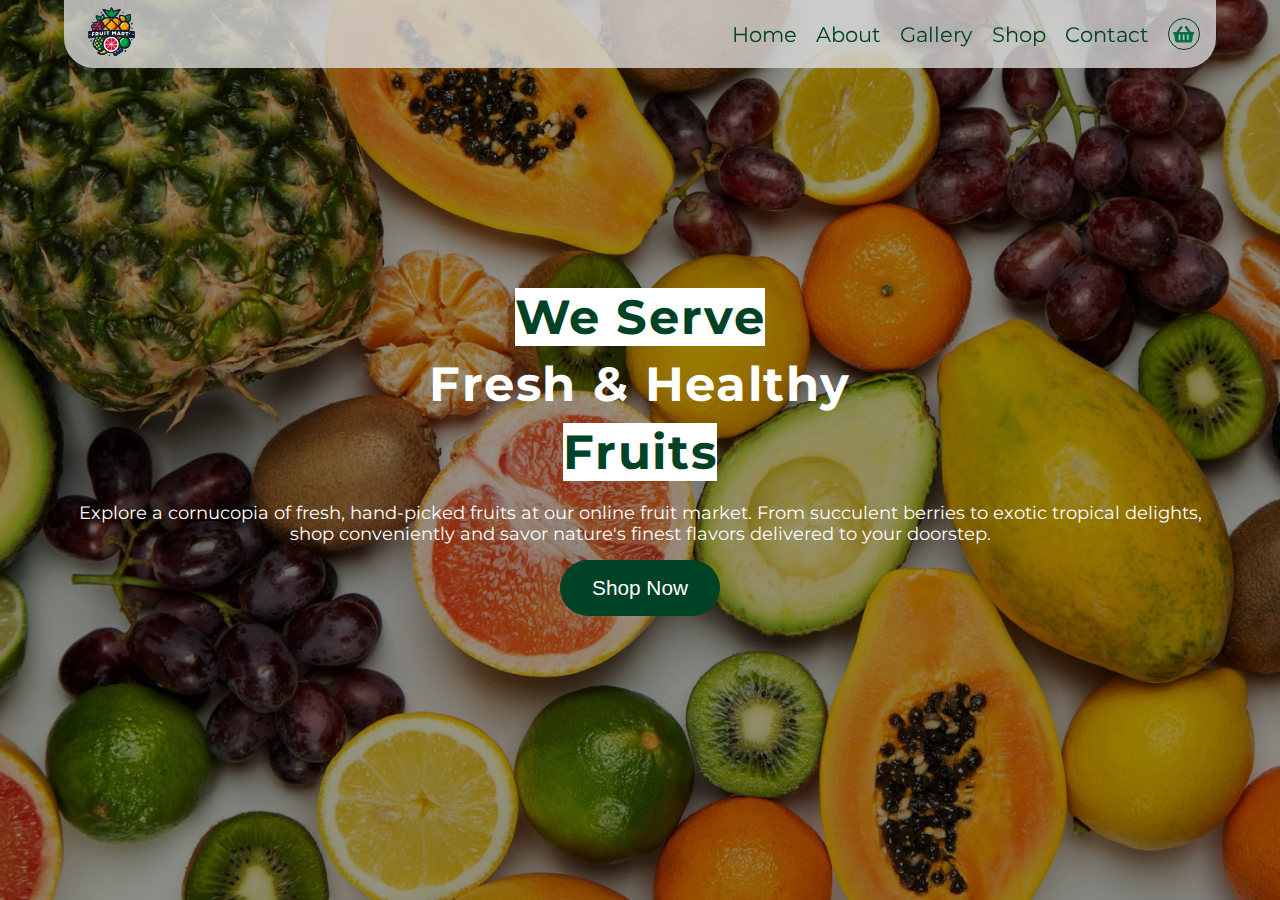
<file: index.html>
<!doctype html>
<html lang="en">

<head>
  <meta charset="UTF-8" />
  <meta name="viewport" content="width=device-width, initial-scale=1.0" />

  <!-- Custome css file Link -->
  <link rel="stylesheet" href="./assets/css/style.css">

  <!-- favicon icon link  -->
  <link rel="shortcut icon" href="./assets/image/logo.png" type="image/png">

  <!-- font Family cdn link -->
  <link rel="preconnect" href="https://fonts.googleapis.com">
  <link rel="preconnect" href="https://fonts.gstatic.com" crossorigin>
  <link href="https://fonts.googleapis.com/css2?family=Montserrat:wght@100;300;400;600;700&display=swap"
    rel="stylesheet">

  <!-- Font-awesome cdn link -->
  <link rel="stylesheet" href="https://cdnjs.cloudflare.com/ajax/libs/font-awesome/6.4.2/css/all.min.css"
    integrity="sha512-z3gLpd7yknf1YoNbCzqRKc4qyor8gaKU1qmn+CShxbuBusANI9QpRohGBreCFkKxLhei6S9CQXFEbbKuqLg0DA=="
    crossorigin="anonymous" referrerpolicy="no-referrer" />
  
  <title>Frut Mart | Welcome To The Wrold Of Fresh Friut</title>
  
</head>

<body>

  <header class="header">

    <a href="./index.html" class="logo">
      <img src="./assets/image/logo.png" width="64" height="64" alt="Friut Mart">
    </a>

    <nav class="primary-nav" data-navbar>

      <ul class="navbar">

        <li class="nav-item">
          <a href="./index.html" class="nav-link">Home</a>
        </li>
        <li class="nav-item">
          <a href="./about.html" class="nav-link">About</a>
        </li>
        <li class="nav-item">
          <a href="./gallery.html" class="nav-link">Gallery</a>
        </li>
        <li class="nav-item">
          <a href="./shop.html" class="nav-link">Shop</a>
        </li>
        <li class="nav-item">
          <a href="./contact.html" class="nav-link">Contact</a>
        </li>
        <li class="shopping-cart">
          <img src="./assets/image/icons/shopping-cart.svg" alt="shopping-cart">
        </li>
      </ul>
    </nav>
    <i id="menu-btn" class="fa-solid fa-bars"></i>
  </header>

  <main class="main">
    <div class="inner">
        <h2>
          <span> We Serve </span> <br/> Fresh & Healthy <br/> <span> Fruits </span>
        </h2>
        <p>
          Explore a cornucopia of fresh, hand-picked fruits  at our online fruit market. From succulent berries to exotic
          tropical delights, shop conveniently and  savor nature's finest flavors delivered to your doorstep.
        </p>
        <button class="btn">
          <a href="./shop.html">
            Shop Now
          </a>
        </button>
    </div>
  </main>

  <script src="./assets/js/main.js"></script>
</body>

</html>
</file>
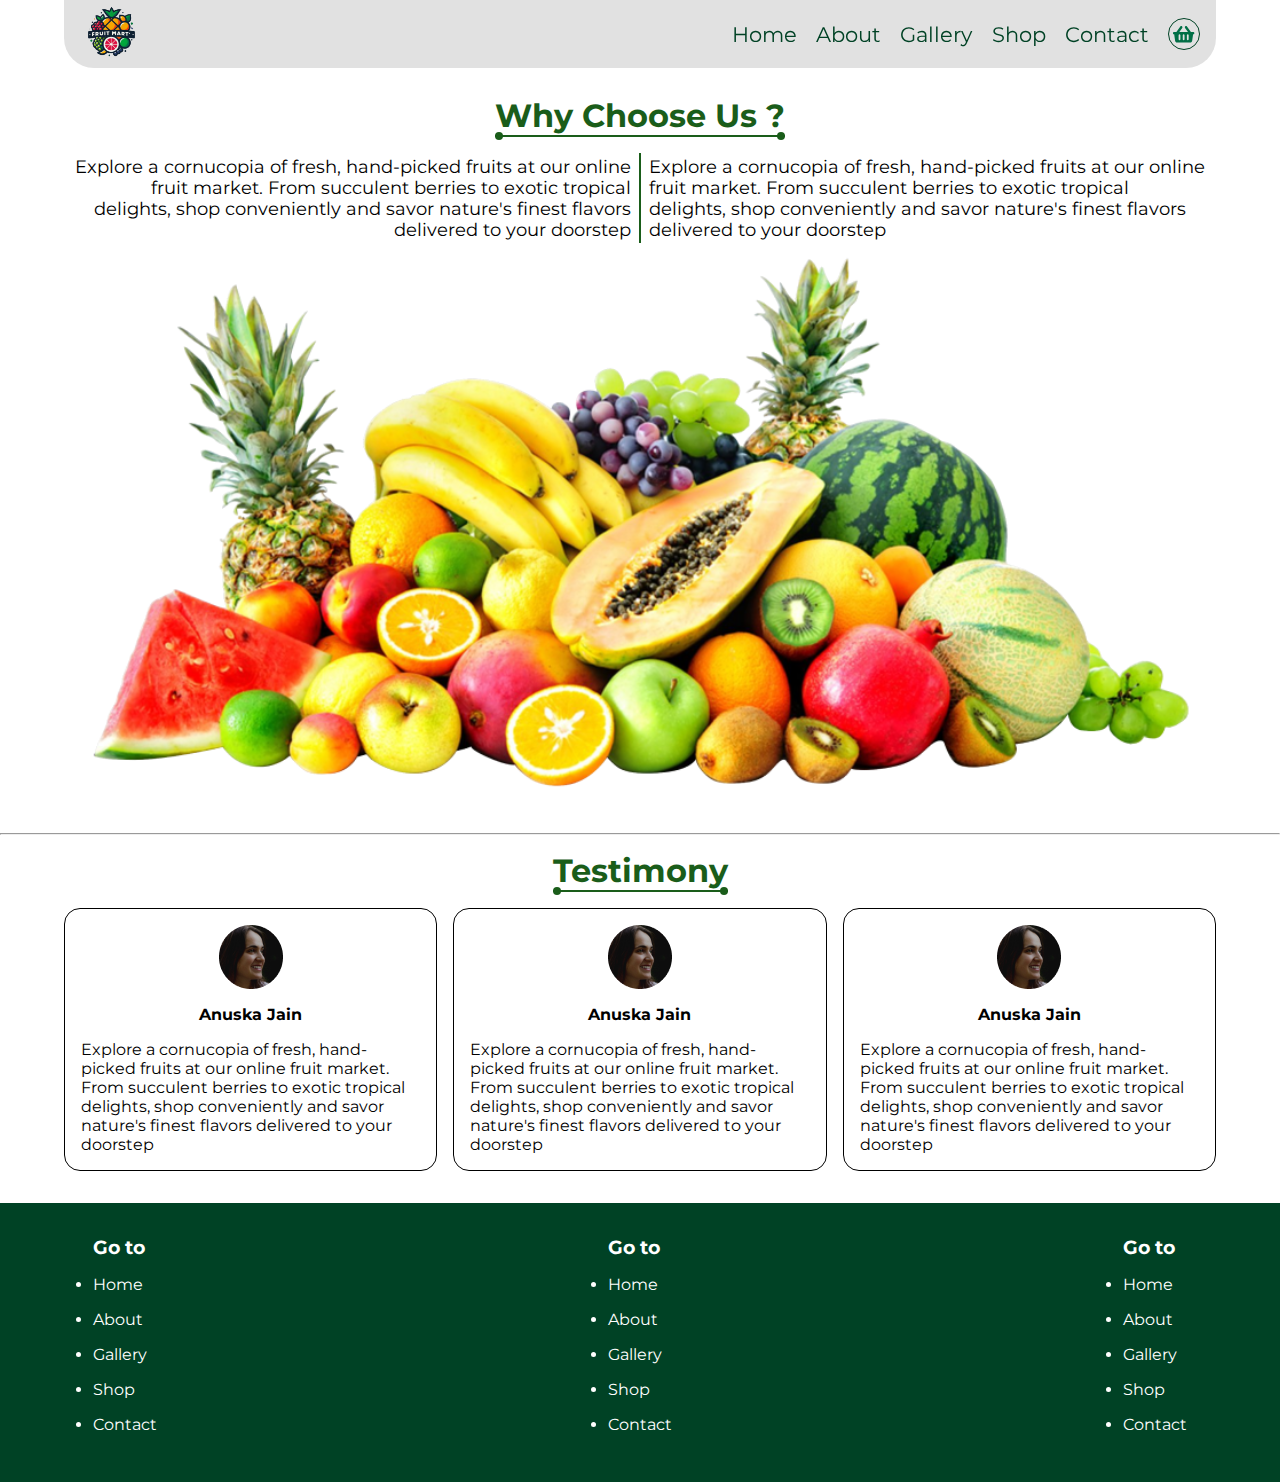
<file: about.html>
<!doctype html>
<html lang="en">

<head>
  <meta charset="UTF-8" />
  <meta name="viewport" content="width=device-width, initial-scale=1.0" />

  <!-- Custome css file Link -->
  <link rel="stylesheet" href="./assets/css/style.css">

  <!-- favicon icon link  -->
  <link rel="shortcut icon" href="./assets/image/logo.png" type="image/png">

  <!-- font Family cdn link -->
  <link rel="preconnect" href="https://fonts.googleapis.com">
  <link rel="preconnect" href="https://fonts.gstatic.com" crossorigin>
  <link href="https://fonts.googleapis.com/css2?family=Montserrat:wght@100;300;400;600;700&display=swap"
    rel="stylesheet">

  <!-- Font-awesome cdn link -->
  <link rel="stylesheet" href="https://cdnjs.cloudflare.com/ajax/libs/font-awesome/6.4.2/css/all.min.css"
    integrity="sha512-z3gLpd7yknf1YoNbCzqRKc4qyor8gaKU1qmn+CShxbuBusANI9QpRohGBreCFkKxLhei6S9CQXFEbbKuqLg0DA=="
    crossorigin="anonymous" referrerpolicy="no-referrer" />

  <title>Frut Mart | Welcome To The Wrold Of Fresh Friut</title>
</head>

<body>

  <header class="header">

    <a href="./index.html" class="logo">
      <img src="./assets/image/logo.png" width="64" height="64" alt="Friut Mart">
    </a>

    <nav class="primary-nav" data-navbar>

      <ul class="navbar">

        <li class="nav-item">
          <a href="./index.html" class="nav-link">Home</a>
        </li>
        <li class="nav-item">
          <a href="./about.html" class="nav-link">About</a>
        </li>
        <li class="nav-item">
          <a href="./gallery.html" class="nav-link">Gallery</a>
        </li>
        <li class="nav-item">
          <a href="./shop.html" class="nav-link">Shop</a>
        </li>
        <li class="nav-item">
          <a href="./contact.html" class="nav-link">Contact</a>
        </li>
        <li class="shopping-cart">
          <img src="./assets/image/icons/shopping-cart.svg" alt="shopping-cart">
        </li>
      </ul>
    </nav>
    <i id="menu-btn" class="fa-solid fa-bars"></i>
  </header>

  <section class="about">
    <div class="about-inner">

      <h3 class="page-title">
        Why Choose Us ?
        <div class="line"></div>
      </h3>

      <div class="about-text">

        <p class="left">
          Explore a cornucopia of fresh, hand-picked fruits at our online fruit market. From succulent berries to exotic
          tropical delights, shop conveniently and savor nature's finest flavors delivered to your doorstep
        </p>
        <p class="right">
          Explore a cornucopia of fresh, hand-picked fruits at our online fruit market. From succulent berries to exotic
          tropical delights, shop conveniently and savor nature's finest flavors delivered to your doorstep
        </p>

      </div>

      <img src="./assets/image/about/about-image.png" alt="fruits and vegetibles" class="about-img">

    </div>
  </section>

  <hr>

  <section class="testimony">
    <div class="testimony-inner">

      <h3 class="page-title">
        Testimony
        <div class="line"></div>
      </h3>
      
      <div class="testimony-cards">

        <div class="card">
          <img src="./assets/image/about/t-1.png" alt="" class="card-img">
          <h4>Anuska Jain</h4>
          <p>Explore a cornucopia of fresh, hand-picked fruits at our online fruit market. From succulent berries to
            exotic tropical delights, shop conveniently and savor nature's finest flavors delivered to your doorstep
          </p>
        </div>

        <div class="card">
          <img src="./assets/image/about/t-1.png" alt="" class="card-img">
          <h4>Anuska Jain</h4>
          <p>Explore a cornucopia of fresh, hand-picked fruits at our online fruit market. From succulent berries to
            exotic tropical delights, shop conveniently and savor nature's finest flavors delivered to your doorstep
          </p>
        </div>

        <div class="card">
          <img src="./assets/image/about/t-1.png" alt="" class="card-img">
          <h4>Anuska Jain</h4>
          <p>Explore a cornucopia of fresh, hand-picked fruits at our online fruit market. From succulent berries to
            exotic tropical delights, shop conveniently and savor nature's finest flavors delivered to your doorstep
          </p>
        </div>

      </div>

    </div>
  </section>
  <footer class="footer">

    <section class="footer-inner">

      <div class="list">
        <h4 class="list-title">
          Go to
        </h4>
        <ul>

          <li>
            <a href="./index.html">Home</a>
          </li>
          <li>
            <a href="./about.html">About</a>
          </li>
          <li>
            <a href="./gallery.html">Gallery</a>
          </li>
          <li>
            <a href="./shop.html">Shop</a>
          </li>
          <li>
            <a href="./contact.html">Contact</a>
          </li>

        </ul>

      </div>
      <div class="list">
        <h4 class="list-title">
          Go to
        </h4>
        <ul>

          <li>
            <a href="./index.html">Home</a>
          </li>
          <li>
            <a href="./about.html">About</a>
          </li>
          <li>
            <a href="./gallery.html">Gallery</a>
          </li>
          <li>
            <a href="./shop.html">Shop</a>
          </li>
          <li>
            <a href="./contact.html">Contact</a>
          </li>

        </ul>

      </div>
      <div class="list">
        <h4 class="list-title">
          Go to
        </h4>
        <ul>

          <li>
            <a href="./index.html">Home</a>
          </li>
          <li>
            <a href="./about.html">About</a>
          </li>
          <li>
            <a href="./gallery.html">Gallery</a>
          </li>
          <li>
            <a href="./shop.html">Shop</a>
          </li>
          <li>
            <a href="./contact.html">Contact</a>
          </li>

        </ul>

      </div>

    </section>

  </footer>



  <script src="./assets/js/main.js"></script>
</body>

</html>
</file>
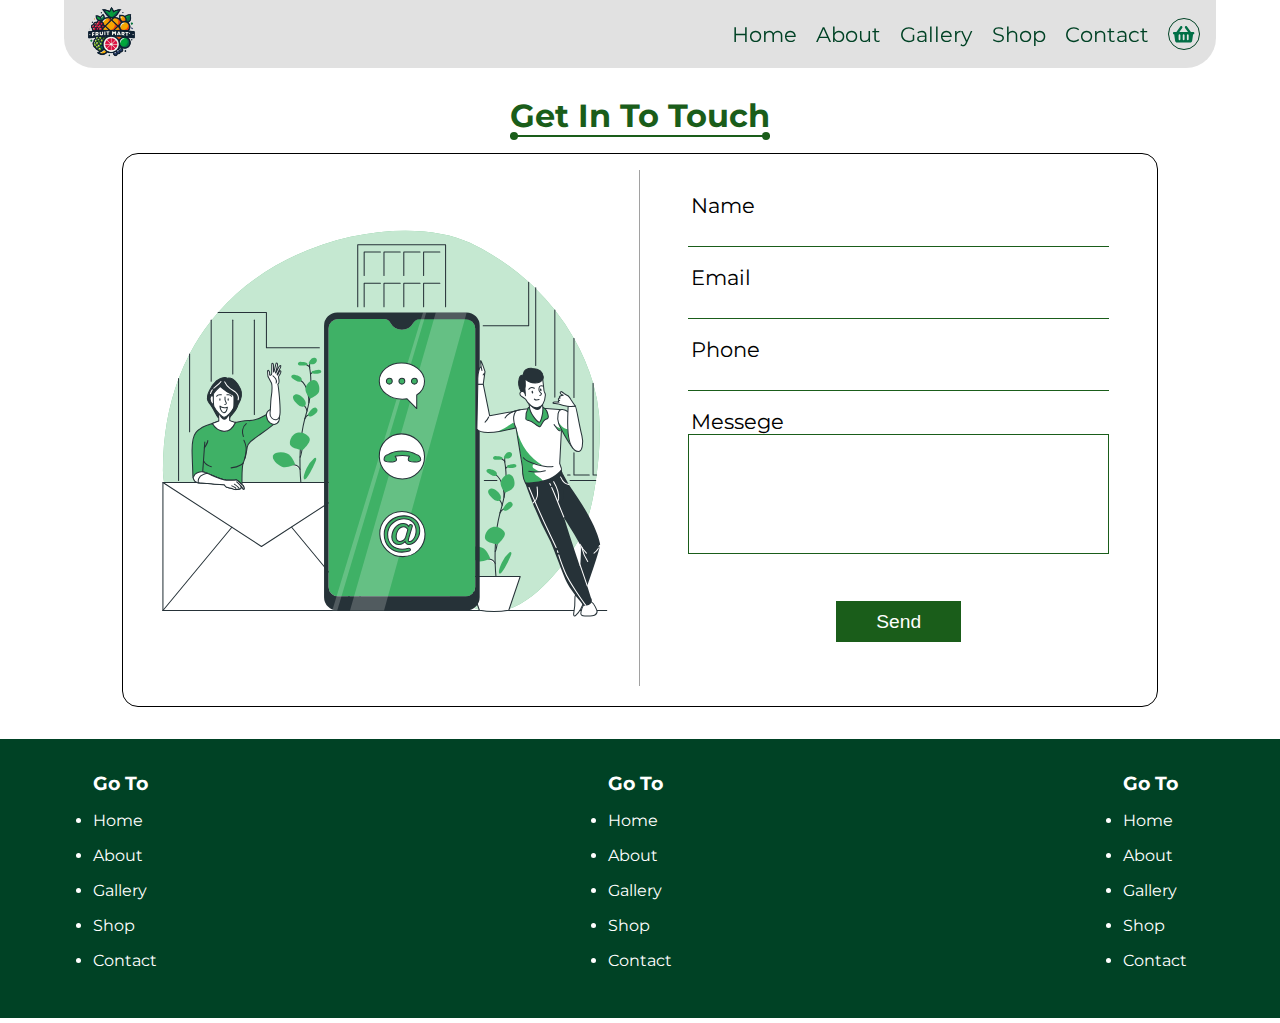
<file: contact.html>
<!doctype html>
<html lang="en">

<head>
  <meta charset="UTF-8" />
  <meta name="viewport" content="width=device-width, initial-scale=1.0" />

  <!-- Custome css file Link -->
  <link rel="stylesheet" href="./assets/css/style.css">

  <!-- favicon icon link  -->
  <link rel="shortcut icon" href="./assets/image/logo.png" type="image/png">

  <!-- font Family cdn link -->
  <link rel="preconnect" href="https://fonts.googleapis.com">
  <link rel="preconnect" href="https://fonts.gstatic.com" crossorigin>
  <link href="https://fonts.googleapis.com/css2?family=Montserrat:wght@100;300;400;600;700&display=swap"
    rel="stylesheet">

  <!-- Font-awesome cdn link -->
  <link rel="stylesheet" href="https://cdnjs.cloudflare.com/ajax/libs/font-awesome/6.4.2/css/all.min.css"
    integrity="sha512-z3gLpd7yknf1YoNbCzqRKc4qyor8gaKU1qmn+CShxbuBusANI9QpRohGBreCFkKxLhei6S9CQXFEbbKuqLg0DA=="
    crossorigin="anonymous" referrerpolicy="no-referrer" />

  <title>Frut Mart | Welcome To The Wrold Of Fresh Friut</title>
</head>

<body>

  <header class="header">

    <a href="./index.html" class="logo">
      <img src="./assets/image/logo.png" width="64" height="64" alt="Friut Mart">
    </a>

    <nav class="primary-nav" data-navbar>

      <ul class="navbar">

        <li class="nav-item">
          <a href="./index.html" class="nav-link">Home</a>
        </li>
        <li class="nav-item">
          <a href="./about.html" class="nav-link">About</a>
        </li>
        <li class="nav-item">
          <a href="./gallery.html" class="nav-link">Gallery</a>
        </li>
        <li class="nav-item">
          <a href="./shop.html" class="nav-link">Shop</a>
        </li>
        <li class="nav-item">
          <a href="./contact.html" class="nav-link">Contact</a>
        </li>
        <li class="shopping-cart">
          <img src="./assets/image/icons/shopping-cart.svg" alt="shopping-cart">
        </li>
      </ul>
    </nav>
    <i id="menu-btn" class="fa-solid fa-bars"></i>
  </header>

  <section class="contact">

    <div class="contact-inner">

        <h3 class="page-title">
            Get In To Touch
            <div class="line"></div>
        </h3>

        <div class="contact-form">

          <div class="contact-image">
            <img src="./assets/image/contact-image.svg" alt="fruits">
          </div>

          <form action="" class="form">

            <div class="form-input">
              <input type="text" name="name" id="name" >
              <label for="name">Name</label>
            </div>

            <div class="form-input">
              <input type="text" name="email" id="email" >
              <label for="email">Email</label>
            </div>

            <div class="form-input">
              <input type="tel" name="phone" id="phone" >
              <label for="phone">Phone</label>
            </div>

            <div class="form-input">
              <textarea name="messege" id="messege" rows="6"></textarea>
              <label for="messege">Messege</label>
            </div>
            <input class="submit-btn" type="submit" value="Send">
          </form>

        </div>

    </div>
  </section>
  <footer class="footer">

    <section class="footer-inner">

      <div class="list">
        <h4 class="list-title">
          Go To
        </h4>
        <ul>

          <li>
            <a href="./index.html">Home</a>
          </li>
          <li>
            <a href="./about.html">About</a>
          </li>
          <li>
            <a href="./gallery.html">Gallery</a>
          </li>
          <li>
            <a href="./shop.html">Shop</a>
          </li>
          <li>
            <a href="./contact.html">Contact</a>
          </li>

        </ul>

      </div>
      <div class="list">
        <h4 class="list-title">
          Go To
        </h4>
        <ul>

          <li>
            <a href="./index.html">Home</a>
          </li>
          <li>
            <a href="./about.html">About</a>
          </li>
          <li>
            <a href="./gallery.html">Gallery</a>
          </li>
          <li>
            <a href="./shop.html">Shop</a>
          </li>
          <li>
            <a href="./contact.html">Contact</a>
          </li>

        </ul>

      </div>
      <div class="list">
        <h4 class="list-title">
          Go To
        </h4>
        <ul>

          <li>
            <a href="./index.html">Home</a>
          </li>
          <li>
            <a href="./about.html">About</a>
          </li>
          <li>
            <a href="./gallery.html">Gallery</a>
          </li>
          <li>
            <a href="./shop.html">Shop</a>
          </li>
          <li>
            <a href="./contact.html">Contact</a>
          </li>

        </ul>

      </div>

    </section>

  </footer>



  <script src="./assets/js/main.js"></script>
</body>

</html>
</file>
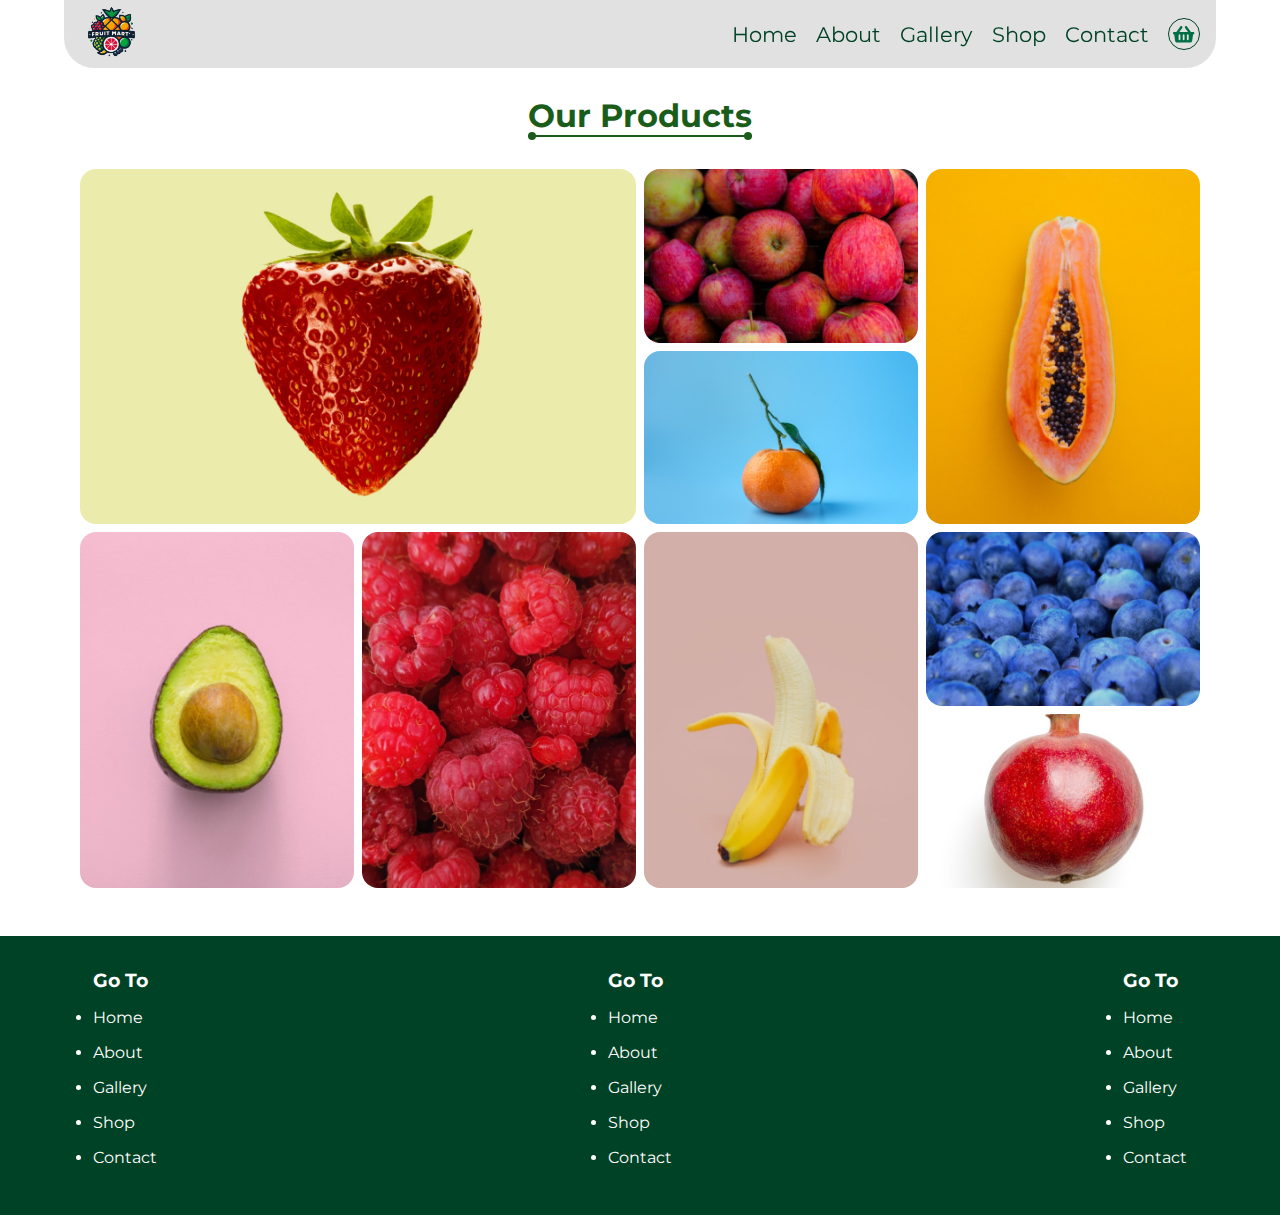
<file: gallery.html>
<!doctype html>
<html lang="en">

<head>
  <meta charset="UTF-8" />
  <meta name="viewport" content="width=device-width, initial-scale=1.0" />

  <!-- Custome css file Link -->
  <link rel="stylesheet" href="./assets/css/style.css">

  <!-- favicon icon link  -->
  <link rel="shortcut icon" href="./assets/image/logo.png" type="image/png">

  <!-- font Family cdn link -->
  <link rel="preconnect" href="https://fonts.googleapis.com">
  <link rel="preconnect" href="https://fonts.gstatic.com" crossorigin>
  <link href="https://fonts.googleapis.com/css2?family=Montserrat:wght@100;300;400;600;700&display=swap"
    rel="stylesheet">

  <!-- Font-awesome cdn link -->
  <link rel="stylesheet" href="https://cdnjs.cloudflare.com/ajax/libs/font-awesome/6.4.2/css/all.min.css"
    integrity="sha512-z3gLpd7yknf1YoNbCzqRKc4qyor8gaKU1qmn+CShxbuBusANI9QpRohGBreCFkKxLhei6S9CQXFEbbKuqLg0DA=="
    crossorigin="anonymous" referrerpolicy="no-referrer" />

  <title>Frut Mart | Welcome To The Wrold Of Fresh Friut</title>
</head>

<body>

  <header class="header">

    <a href="./index.html" class="logo">
      <img src="./assets/image/logo.png" width="64" height="64" alt="Friut Mart">
    </a>

    <nav class="primary-nav" data-navbar>

      <ul class="navbar">

        <li class="nav-item">
          <a href="./index.html" class="nav-link">Home</a>
        </li>
        <li class="nav-item">
          <a href="./about.html" class="nav-link">About</a>
        </li>
        <li class="nav-item">
          <a href="./gallery.html" class="nav-link">Gallery</a>
        </li>
        <li class="nav-item">
          <a href="./shop.html" class="nav-link">Shop</a>
        </li>
        <li class="nav-item">
          <a href="./contact.html" class="nav-link">Contact</a>
        </li>
        <li class="shopping-cart">
          <img src="./assets/image/icons/shopping-cart.svg" alt="shopping-cart">
        </li>
      </ul>
    </nav>
    <i id="menu-btn" class="fa-solid fa-bars"></i>
  </header>

  <section class="gallery">
    <div class="gallery-inner">
        <h3 class="page-title">
            Our Products  
            <div class="line"></div>
        </h3>
        <div class="grid">

            <div class="grid-items item-1">
              <img src="./assets/image/products/1-starybarry.png" alt="">
            </div>

            <div class="grid-items item-2">
              <img src="./assets/image/products/2-orange.png" alt="">
            </div>

            <div class="grid-items item-3">
              <img src="./assets/image/products/3-apple.png" alt="">
            </div>

            <div class="grid-items item-4">
              <img src="./assets/image/products/4-papaya.png" alt="">
            </div>

            <div class="grid-items item-5">
              <img src="./assets/image/products/5-awacaro.png" alt="">
            </div>

            <div class="grid-items item-6">
              <img src="./assets/image/products/6-barry.png" alt="">
            </div>

            <div class="grid-items item-7">
              <img src="./assets/image/products/7-banana.png" alt="">
            </div>

            <div class="grid-items item-8">
              <img src="./assets/image/products/8-bluebarry.png" alt="">
            </div>

            <div class="grid-items item-9">
              <img src="./assets/image/products/9-pomogranate.png" alt="">
            </div>
        </div>
    </div>
  </section>
  <footer class="footer">

    <section class="footer-inner">

      <div class="list">
        <h4 class="list-title">
          Go To
        </h4>
        <ul>

          <li>
            <a href="./index.html">Home</a>
          </li>
          <li>
            <a href="./about.html">About</a>
          </li>
          <li>
            <a href="./gallery.html">Gallery</a>
          </li>
          <li>
            <a href="./shop.html">Shop</a>
          </li>
          <li>
            <a href="./contact.html">Contact</a>
          </li>

        </ul>

      </div>
      <div class="list">
        <h4 class="list-title">
          Go To
        </h4>
        <ul>

          <li>
            <a href="./index.html">Home</a>
          </li>
          <li>
            <a href="./about.html">About</a>
          </li>
          <li>
            <a href="./gallery.html">Gallery</a>
          </li>
          <li>
            <a href="./shop.html">Shop</a>
          </li>
          <li>
            <a href="./contact.html">Contact</a>
          </li>

        </ul>

      </div>
      <div class="list">
        <h4 class="list-title">
          Go To
        </h4>
        <ul>

          <li>
            <a href="./index.html">Home</a>
          </li>
          <li>
            <a href="./about.html">About</a>
          </li>
          <li>
            <a href="./gallery.html">Gallery</a>
          </li>
          <li>
            <a href="./shop.html">Shop</a>
          </li>
          <li>
            <a href="./contact.html">Contact</a>
          </li>

        </ul>

      </div>

    </section>

  </footer>



  <script src="./assets/js/main.js"></script>
</body>

</html>
</file>
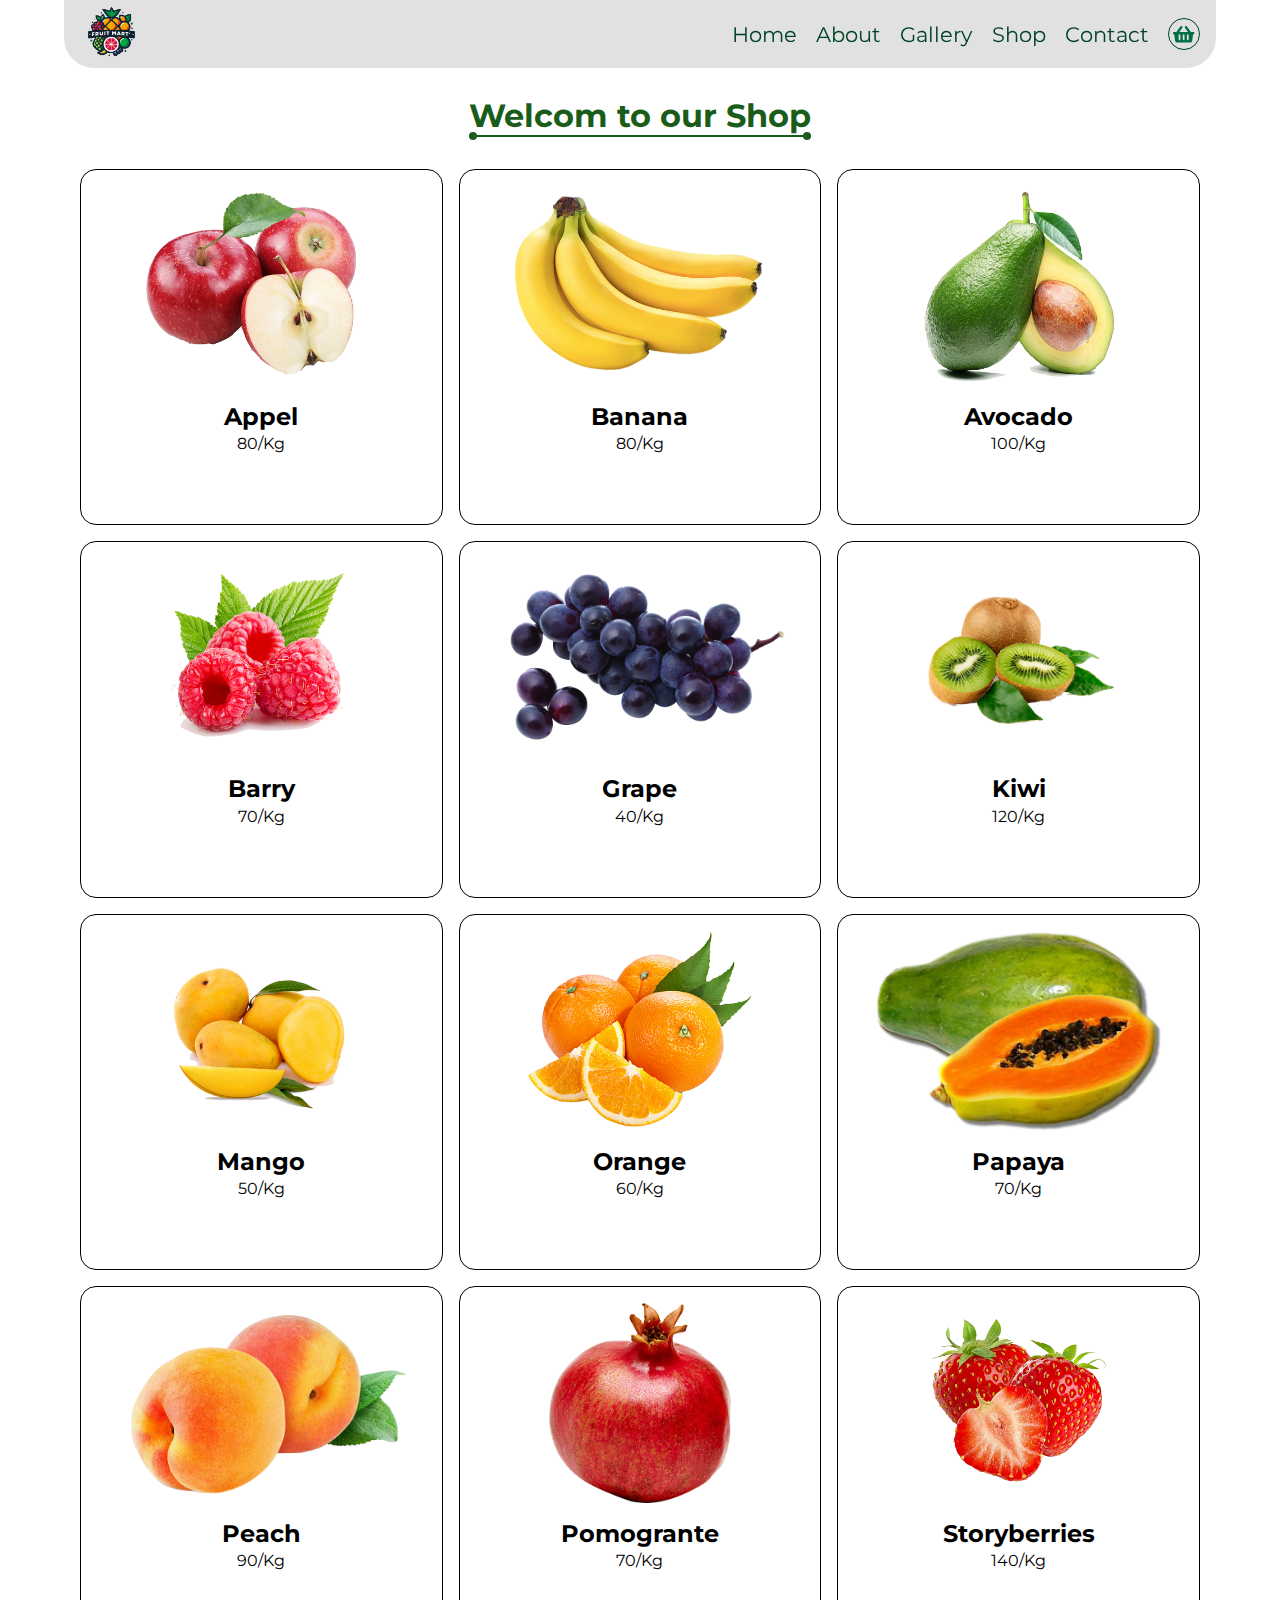
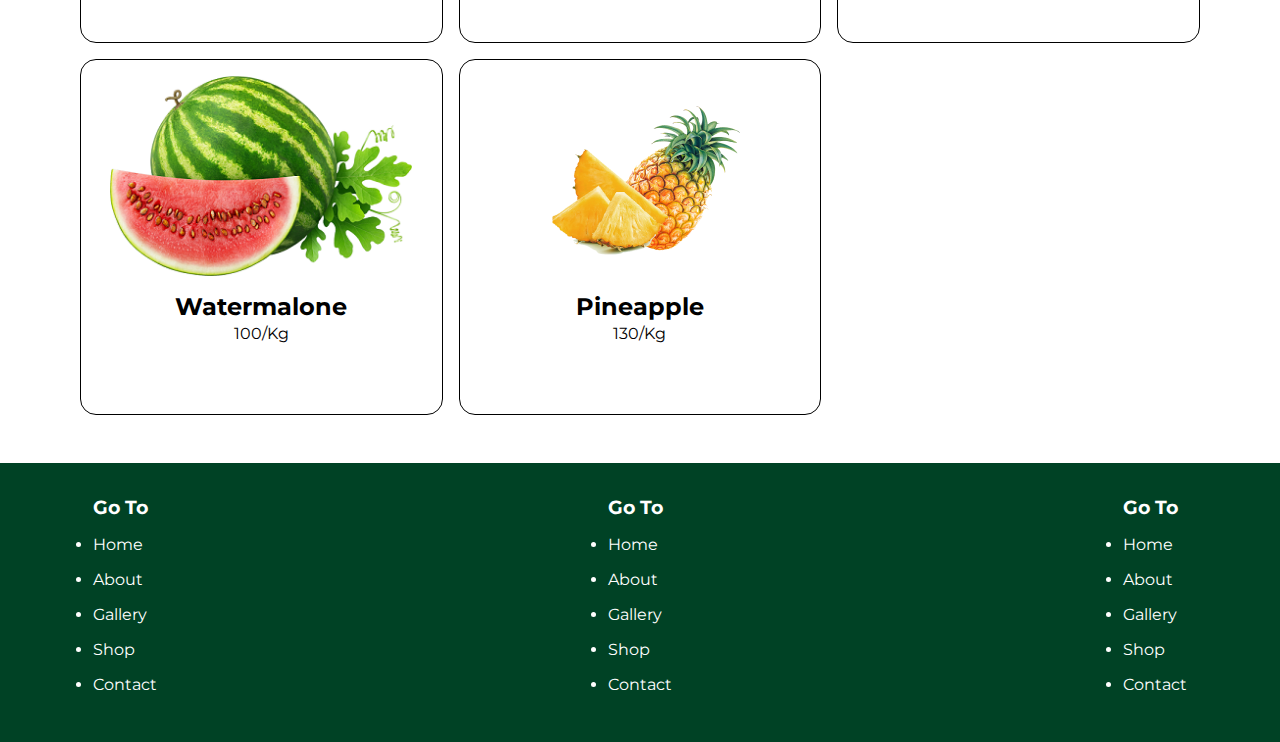
<file: shop.html>
<!doctype html>
<html lang="en">

<head>
  <meta charset="UTF-8" />
  <meta name="viewport" content="width=device-width, initial-scale=1.0" />

  <!-- Custome css file Link -->
  <link rel="stylesheet" href="./assets/css/style.css">

  <!-- favicon icon link  -->
  <link rel="shortcut icon" href="./assets/image/logo.png" type="image/png">

  <!-- font Family cdn link -->
  <link rel="preconnect" href="https://fonts.googleapis.com">
  <link rel="preconnect" href="https://fonts.gstatic.com" crossorigin>
  <link href="https://fonts.googleapis.com/css2?family=Montserrat:wght@100;300;400;600;700&display=swap"
    rel="stylesheet">

  <!-- Font-awesome cdn link -->
  <link rel="stylesheet" href="https://cdnjs.cloudflare.com/ajax/libs/font-awesome/6.4.2/css/all.min.css"
    integrity="sha512-z3gLpd7yknf1YoNbCzqRKc4qyor8gaKU1qmn+CShxbuBusANI9QpRohGBreCFkKxLhei6S9CQXFEbbKuqLg0DA=="
    crossorigin="anonymous" referrerpolicy="no-referrer" />

  <title>Frut Mart | Welcome To The Wrold Of Fresh Friut</title>
</head>

<body>

  <header class="header">

    <a href="./index.html" class="logo">
      <img src="./assets/image/logo.png" width="64" height="64" alt="Friut Mart">
    </a>

    <nav class="primary-nav" data-navbar>

      <ul class="navbar">

        <li class="nav-item">
          <a href="./index.html" class="nav-link">Home</a>
        </li>
        <li class="nav-item">
          <a href="./about.html" class="nav-link">About</a>
        </li>
        <li class="nav-item">
          <a href="./gallery.html" class="nav-link">Gallery</a>
        </li>
        <li class="nav-item">
          <a href="./shop.html" class="nav-link">Shop</a>
        </li>
        <li class="nav-item">
          <a href="./contact.html" class="nav-link">Contact</a>
        </li>
        <li class="shopping-cart">
          <img src="./assets/image/icons/shopping-cart.svg" alt="shopping-cart">
        </li>
      </ul>
    </nav>
    <i id="menu-btn" class="fa-solid fa-bars"></i>
  </header>

  <section class="shop">

    <div class="shop-inner">

      <h3 class="page-title">
        Welcom to our Shop
        <div class="line"></div>
      </h3>

      <div class="products-grid" id="productsPage">
        <!--  -->
      </div>

    </div>
  </section>
    <footer class="footer">

      <section class="footer-inner">

        <div class="list">
          <h4 class="list-title">
            Go To
          </h4>
          <ul>

            <li>
              <a href="./index.html">Home</a>
            </li>
            <li>
              <a href="./about.html">About</a>
            </li>
            <li>
              <a href="./gallery.html">Gallery</a>
            </li>
            <li>
              <a href="./shop.html">Shop</a>
            </li>
            <li>
              <a href="./contact.html">Contact</a>
            </li>

          </ul>

        </div>
        <div class="list">
          <h4 class="list-title">
            Go To
          </h4>
          <ul>

            <li>
              <a href="./index.html">Home</a>
            </li>
            <li>
              <a href="./about.html">About</a>
            </li>
            <li>
              <a href="./gallery.html">Gallery</a>
            </li>
            <li>
              <a href="./shop.html">Shop</a>
            </li>
            <li>
              <a href="./contact.html">Contact</a>
            </li>

          </ul>

        </div>
        <div class="list">
          <h4 class="list-title">
            Go To
          </h4>
          <ul>

            <li>
              <a href="./index.html">Home</a>
            </li>
            <li>
              <a href="./about.html">About</a>
            </li>
            <li>
              <a href="./gallery.html">Gallery</a>
            </li>
            <li>
              <a href="./shop.html">Shop</a>
            </li>
            <li>
              <a href="./contact.html">Contact</a>
            </li>

          </ul>

        </div>

      </section>

    </footer>


  
  <script src="./assets/js/main.js"></script>
  <script src="./assets/js/shop.js"></script>
</body>

</html>
</file>
<file: assets/css/style.css>
* {
  margin: 0;
  padding: 0;
  box-sizing: border-box;
  outline: none;
}

a {
  text-decoration: none;
  color: inherit;
}

button {
  cursor: pointer;
}

main,
i {
  display: block;
}

.btn {
  padding: 1rem 2rem;
  border-radius: 10rem;
  border: none;
  color: #ffffff;
  font-size: 1.3rem;
  background: #004225;
}
.btn:hover {
  background-color: #1A5D1A;
}

section {
  position: relative;
  width: 90%;
  margin: 0 auto;
}

.page-title {
  color: #1A5D1A;
  font-size: 2rem;
  width: -moz-max-content;
  width: max-content;
  margin-block: 1rem;
}
.page-title .line {
  background-color: #1A5D1A;
  height: 2px;
  position: relative;
}
.page-title .line::after {
  content: "";
  position: absolute;
  left: 0;
  bottom: -3px;
  height: 8px;
  width: 8px;
  border-radius: 8px;
  background-color: #1A5D1A;
}
.page-title .line::before {
  content: "";
  position: absolute;
  right: 0;
  bottom: -3px;
  height: 8px;
  width: 8px;
  border-radius: 8px;
  background-color: #1A5D1A;
}

html {
  font: inherit;
  font-family: "Montserrat", sans-serif;
}
@media (max-width: 768px) {
  html {
    font-size: 90%;
  }
}
@media (max-width: 576px) {
  html {
    font-size: 80%;
  }
}

.header {
  position: fixed;
  z-index: 10;
  top: 0;
  left: 50%;
  transform: translateX(-50%);
  width: 90%;
  display: flex;
  align-items: center;
  justify-content: space-between;
  padding-inline: 1rem;
  border-radius: 0px 0px 30px 30px;
  background: rgba(217, 217, 217, 0.8);
  transition: 0.2s linear;
}
@media (max-width: 576px) {
  .header {
    width: 100%;
    border-radius: 0;
  }
}
.header .primary-nav {
  display: flex;
  align-items: center;
  gap: 2rem;
  transition: 0.2s;
}
@media (max-width: 576px) {
  .header .primary-nav {
    position: fixed;
    top: 99%;
    left: 0;
    width: 100%;
    background: rgba(217, 217, 217, 0.8);
    -webkit-clip-path: polygon(0 0, 100% 0, 100% 0, 0 0);
            clip-path: polygon(0 0, 100% 0, 100% 0, 0 0);
  }
}
.header .primary-nav.open-nav {
  -webkit-clip-path: polygon(0 0, 100% 0, 100% 100%, 0 100%);
          clip-path: polygon(0 0, 100% 0, 100% 100%, 0 100%);
}
.header .primary-nav .navbar {
  display: flex;
  align-items: center;
  gap: 1.2rem;
  list-style: none;
}
@media (max-width: 576px) {
  .header .primary-nav .navbar {
    flex-direction: column;
    align-items: start;
    gap: 1rem;
    padding: 1rem 1.5rem;
  }
}
.header .primary-nav .navbar .nav-link {
  color: #004225;
  font-size: 1.3rem;
  transition: 0.2s linear;
}
.header .primary-nav .navbar .nav-link:hover, .header .primary-nav .navbar .nav-link.active {
  color: #1A5D1A;
  text-decoration: underline;
}
.header .primary-nav .navbar .shopping-cart {
  border: 1px solid #004225;
  border-radius: 50%;
  height: 32px;
  width: 32px;
  display: flex;
  align-items: center;
  justify-content: center;
  cursor: pointer;
}
.header #menu-btn {
  display: none;
  font-size: 2rem;
  cursor: pointer;
  color: #004225;
}
@media (max-width: 576px) {
  .header #menu-btn {
    display: block;
  }
}
.header .fa-x {
  transition: 0.5s;
  transform: rotate(180deg);
}

.main {
  position: relative;
  height: 100dvh;
  width: 100%;
  padding: 0 2rem;
  background-image: url(../image/hero-banner.png);
  background-size: cover;
  background-position: center;
  background-attachment: fixed;
  display: flex;
  align-items: center;
  justify-content: start;
}
@media (max-width: 576px) {
  .main {
    width: 100%;
    padding: 0 1rem;
  }
}
.main .inner {
  text-align: center;
  width: 95%;
  margin: 0 auto;
}
.main .inner h2 {
  font-size: 3rem;
  color: #ffffff;
  line-height: 1.4;
  letter-spacing: 0.1rem;
}
.main .inner h2 span {
  color: #004225;
  background-color: #ffffff;
}
.main .inner p {
  font-size: 1.1rem;
  color: #ffffff;
  margin-block: 1rem;
}

.about .about-inner {
  margin-top: 5rem;
  margin-bottom: 2rem;
  display: flex;
  flex-direction: column;
  align-items: center;
}
.about .about-inner .about-text {
  display: flex;
}
.about .about-inner .about-text p {
  font-size: 1.1rem;
  padding: 0.2rem 0.5rem;
}
.about .about-inner .about-text p:first-child {
  text-align: right;
  border-right: 2px solid #1A5D1A;
}
.about .about-inner .about-text p:last-child {
  text-align: left;
}
.about .about-inner .about-img {
  width: 100%;
}

.testimony .testimony-inner {
  margin-bottom: 2rem;
  display: flex;
  flex-direction: column;
  align-items: center;
}
.testimony .testimony-inner .testimony-cards {
  display: flex;
  gap: 1rem;
}
@media (max-width: 768px) {
  .testimony .testimony-inner .testimony-cards {
    flex-wrap: wrap;
  }
}
.testimony .testimony-inner .testimony-cards .card {
  display: flex;
  border-radius: 1rem;
  flex-direction: column;
  padding: 1rem;
  gap: 1rem;
  align-items: center;
  border: 1px solid #000000;
  transition: 0.2s linear;
}
.testimony .testimony-inner .testimony-cards .card:hover {
  box-shadow: 4px 4px 0 0 #1A5D1A;
  transform: translateX(-2px) translateY(-2px);
}

.gallery .gallery-inner {
  margin-top: 5rem;
  margin-bottom: 2rem;
  display: flex;
  flex-direction: column;
  align-items: center;
}
.gallery .gallery-inner .grid {
  padding: 1rem;
  display: grid;
  grid-template-columns: repeat(4, 1fr);
  gap: 0.5rem;
  grid-template-areas: "item-1 item-1 item-2 item-4" "item-1 item-1 item-3 item-4" "item-5 item-6 item-7 item-8" "item-5 item-6 item-7 item-9";
}
@media (max-width: 768px) {
  .gallery .gallery-inner .grid {
    grid-template-columns: repeat(2, 1fr);
    grid-template-areas: "item-1 item-1" "item-2 item-4" "item-3 item-4" "item-5 item-6" "item-5 item-6" "item-7 item-8" "item-7 item-9";
  }
}
.gallery .gallery-inner .grid .grid-items {
  border-radius: 1rem;
  overflow: hidden;
}
.gallery .gallery-inner .grid .grid-items:hover img {
  transform: scale(1.2);
}
.gallery .gallery-inner .grid .grid-items img {
  height: 100%;
  width: 100%;
  transition: 0.3s;
}
.gallery .gallery-inner .grid .item-1 {
  grid-area: item-1;
}
.gallery .gallery-inner .grid .item-2 {
  grid-area: item-3;
}
.gallery .gallery-inner .grid .item-3 {
  grid-area: item-2;
}
.gallery .gallery-inner .grid .item-4 {
  grid-area: item-4;
}
.gallery .gallery-inner .grid .item-5 {
  grid-area: item-5;
}
.gallery .gallery-inner .grid .item-6 {
  grid-area: item-6;
}
.gallery .gallery-inner .grid .item-7 {
  grid-area: item-7;
}
.gallery .gallery-inner .grid .item-8 {
  grid-area: item-8;
}
.gallery .gallery-inner .grid .item-9 {
  grid-area: item-9;
}

.shop .shop-inner {
  margin-top: 5rem;
  margin-bottom: 2rem;
  display: flex;
  flex-direction: column;
  align-items: center;
}
.shop .shop-inner .products-grid {
  padding: 1rem;
  display: grid;
  grid-template-columns: repeat(3, 1fr);
  gap: 1rem;
}
@media (max-width: 1250px) {
  .shop .shop-inner .products-grid {
    grid-template-columns: repeat(2, 1fr);
  }
}
@media (max-width: 768px) {
  .shop .shop-inner .products-grid {
    grid-template-columns: 1fr;
  }
}
.shop .shop-inner .products-grid .product-card {
  border-radius: 1rem;
  border: 1px solid #000000;
  display: flex;
  flex-direction: column;
  align-items: center;
  gap: 1rem;
  padding: 1rem;
  transition: 0.2s linear;
}
.shop .shop-inner .products-grid .product-card:hover {
  box-shadow: 4px 4px 0 0 #1A5D1A;
  transform: translateX(-3px) translateY(-3px);
}
.shop .shop-inner .products-grid .product-card:hover .button-group {
  opacity: 1;
  visibility: visible;
  transform: translateY(-5px);
}
.shop .shop-inner .products-grid .product-card .product-img {
  width: auto;
  height: 200px;
}
.shop .shop-inner .products-grid .product-card .product-img img {
  width: 100%;
  height: 100%;
}
.shop .shop-inner .products-grid .product-card .product-details {
  text-align: center;
}
.shop .shop-inner .products-grid .product-card .product-details h5 {
  font-size: 1.5rem;
  margin-bottom: 0.2rem;
}
.shop .shop-inner .products-grid .product-card .product-details p {
  font-size: 1rem;
}
.shop .shop-inner .products-grid .product-card .button-group {
  display: flex;
  opacity: 0;
  visibility: hidden;
  justify-content: space-between;
  width: 100%;
  padding: 0 2rem;
  transition: 0.3s;
}
.shop .shop-inner .products-grid .product-card .button-group button {
  background-color: transparent;
  border: 1px solid #000000;
  padding: 0.6rem 1.5rem;
  border-radius: 10rem;
  font-size: 1rem;
  transition: 0.2s linear;
}
.shop .shop-inner .products-grid .product-card .button-group button:hover {
  background-color: #004225;
  border: none;
  color: #ffffff;
  letter-spacing: 1px;
}

.contact .contact-inner {
  margin-top: 5rem;
  margin-bottom: 2rem;
  display: flex;
  flex-direction: column;
  align-items: center;
}
.contact .contact-inner .contact-form {
  display: flex;
  width: 90%;
  border: 1px solid #000000;
  border-radius: 1rem;
}
.contact .contact-inner .contact-form .contact-image {
  width: 50%;
  padding: 1rem 0;
}
@media (max-width: 768px) {
  .contact .contact-inner .contact-form .contact-image {
    display: none;
  }
}
.contact .contact-inner .contact-form .contact-image img {
  width: 100%;
  border-right: 1px solid rgba(0, 0, 0, 0.37);
}
.contact .contact-inner .contact-form .form {
  padding: 4rem 3rem;
  display: block;
  display: flex;
  flex-direction: column;
  justify-content: space-between;
  width: 50%;
}
@media (max-width: 768px) {
  .contact .contact-inner .contact-form .form {
    width: 100%;
    padding: 4rem 2rem;
  }
}
.contact .contact-inner .contact-form .form .form-input {
  margin-bottom: 2.7rem;
  position: relative;
}
.contact .contact-inner .contact-form .form .form-input input, .contact .contact-inner .contact-form .form .form-input textarea {
  width: 100%;
  padding: 0.3rem 0.2rem;
  font-size: 1rem;
  border: none;
  border-bottom: 1px solid #1A5D1A;
}
.contact .contact-inner .contact-form .form .form-input input:focus ~ label, .contact .contact-inner .contact-form .form .form-input input:valid ~ label, .contact .contact-inner .contact-form .form .form-input textarea:focus ~ label, .contact .contact-inner .contact-form .form .form-input textarea:valid ~ label {
  transform: translateY(-20px);
  margin-top: -0.6rem;
}
.contact .contact-inner .contact-form .form .form-input textarea {
  border: 1px solid #1A5D1A;
  resize: none;
}
.contact .contact-inner .contact-form .form .form-input label {
  font-size: 1.3rem;
  position: absolute;
  padding: 0.3rem 0.2rem;
  left: 0;
  pointer-events: none;
  transition: 0.3s;
}
.contact .contact-inner .contact-form .form .submit-btn {
  align-self: center;
  padding: 0.6rem 2.5rem;
  font-size: 1.2rem;
  background-color: #1A5D1A;
  border: none;
  color: #ffffff;
  cursor: pointer;
}

.footer {
  padding: 2rem;
  background-color: #004225;
}
.footer .footer-inner {
  display: flex;
  justify-content: space-between;
}
.footer .footer-inner .list .list-title {
  color: #ffffff;
  margin-bottom: 1rem;
  font-size: 1.2rem;
}
.footer .footer-inner .list ul {
  list-style-type: disc;
  color: #ffffff;
}
.footer .footer-inner .list ul li {
  margin-bottom: 1rem;
}
.footer .footer-inner .list ul li a {
  color: #ffffff;
  font-size: 1rem;
}/*# sourceMappingURL=style.css.map */
</file>
